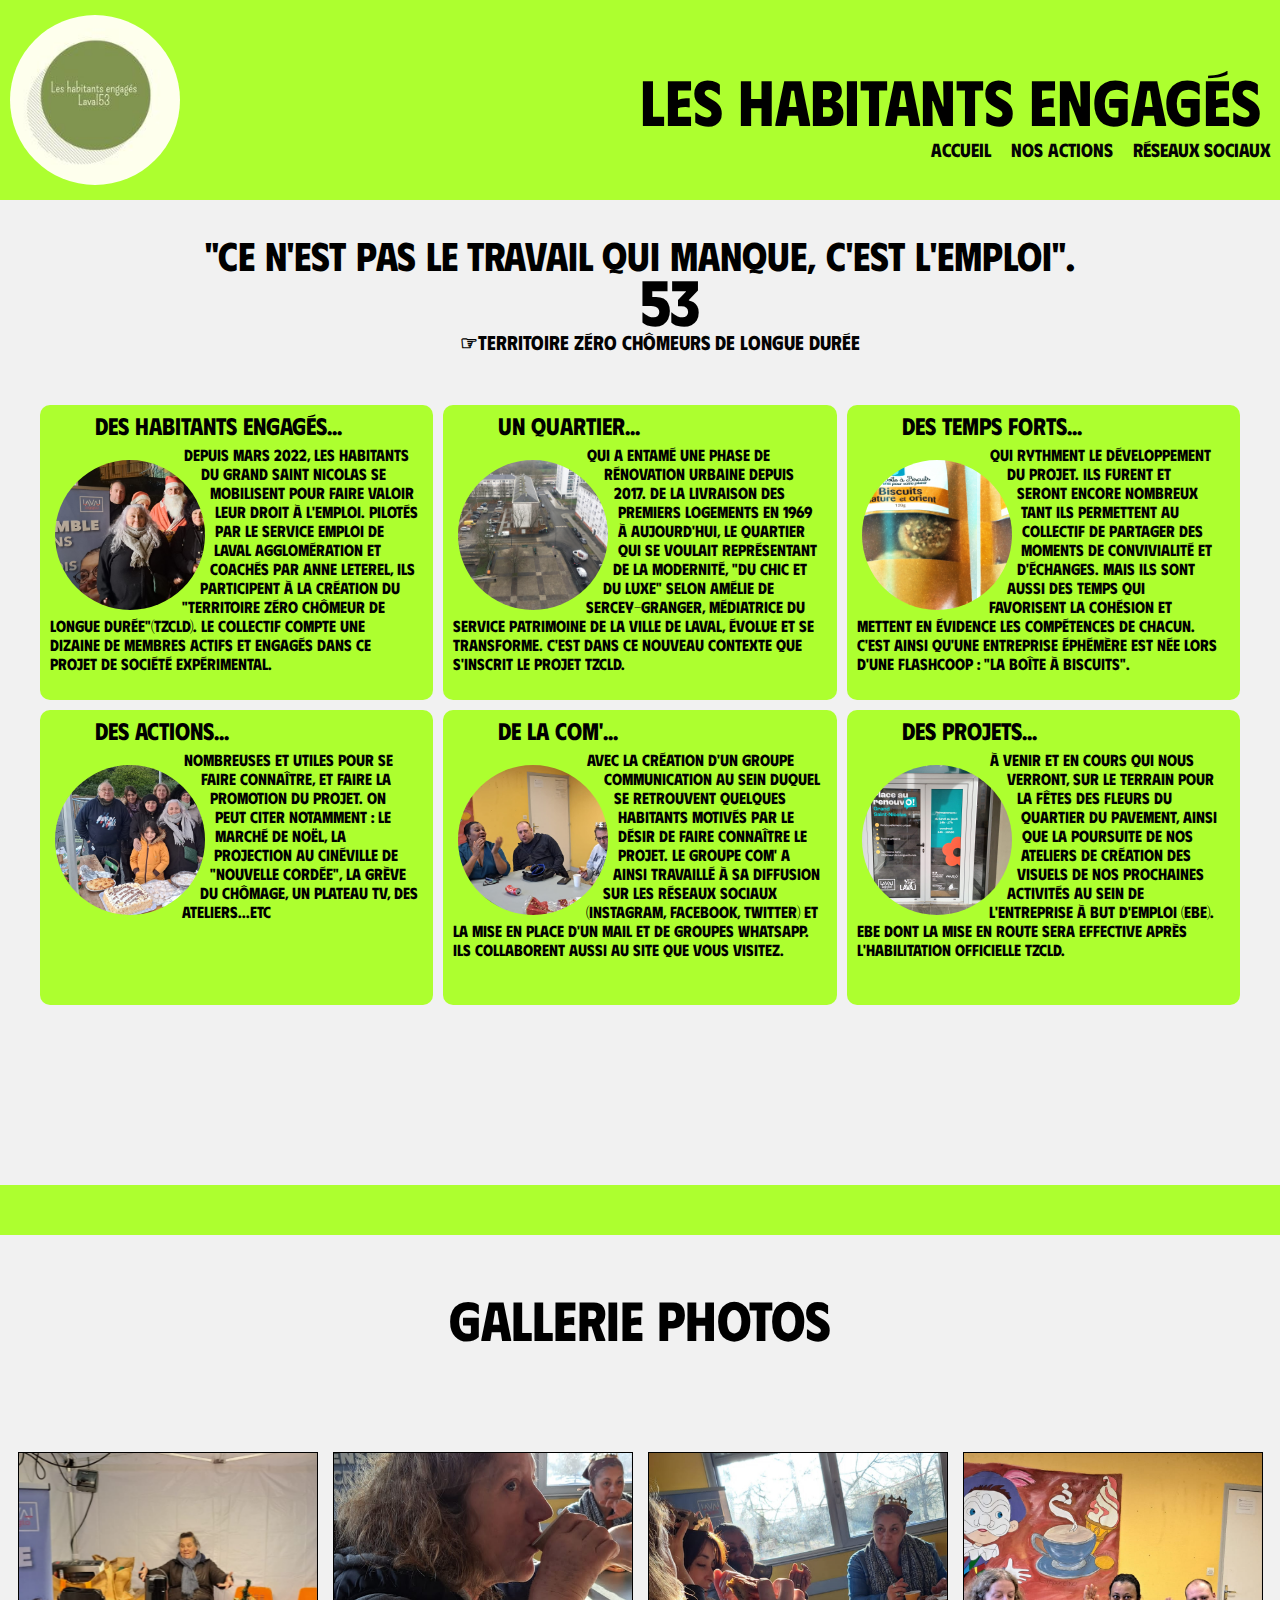
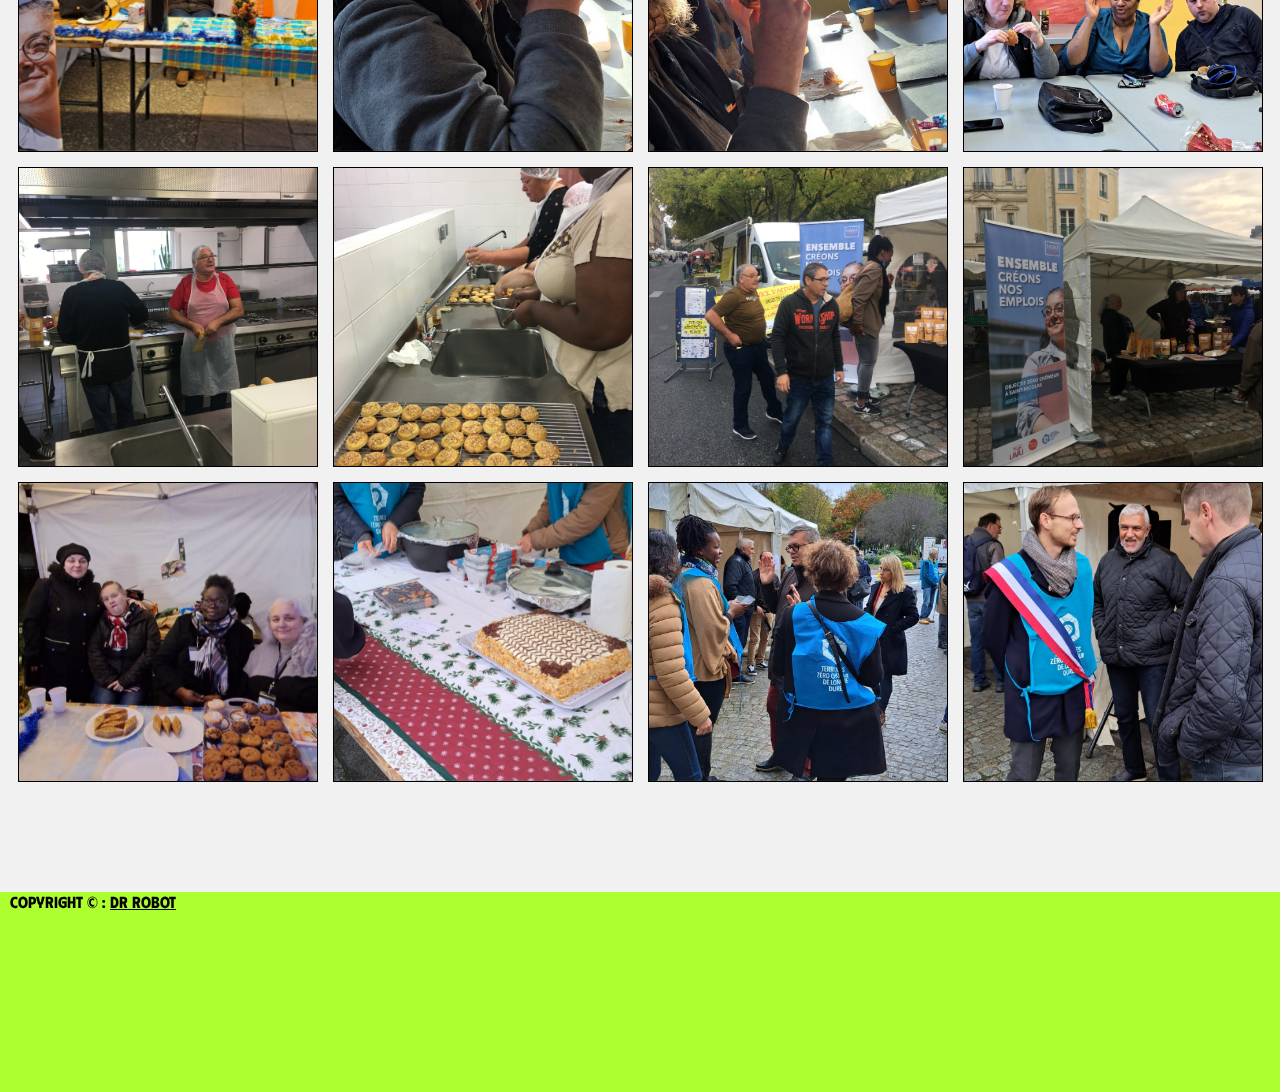
<file: index.html>
<!DOCTYPE html>
<html lang="fr">
<head>
    <meta charset="UTF-8">
    <meta http-equiv="X-UA-Compatible" content="IE=edge">
    <meta name="viewport" content="width=device-width, initial-scale=1.0">
    <link rel="stylesheet" href="style.css">
    <link rel="preconnect" href="https://fonts.googleapis.com">
    <link rel="preconnect" href="https://fonts.gstatic.com" crossorigin>

    <link href="https://fonts.googleapis.com/css2?family=Phudu:wght@300&family=Sorts+Mill+Goudy&display=swap" rel="stylesheet">  

    <title>Les Habitants Engagés 53</title>
</head>
<body>
    <!-- En tête -->
    
<header class="accueil">
    <img src="ressources/logos/Logo-Habts.jpg" alt="Logo" class="Logo">        
    <h1>Les habitants engagés 53</h1>
</header>
    <!-- Navigation -->
<nav>
    <ul class="liste-nav">
        <li class="item-nav">
            <a href="#" class="lien-nav">Accueil</a>
            <div class="line">
                <a href="" class="lien-ext">TZCLD</a>
                <a href="" class="lien-ext">ATD Quart-monde</a>
                <a href="" class="lien-ext">Val'Orisons</a>
            </div>
        </li>
        <li class="item-nav">
            <a href="#"  class="lien-nav">Nos actions</a>
            <div class="line">
                <a href="" class="lien-ext">Page suivante...</a>
                <a href="" class="lien-ext">Page suivante...</a>
                <a href="" class="lien-ext">Page suivante...</a>
            </div>
        </li>
        <li class="item-nav">
            <a href="#" class="lien-nav">Réseaux sociaux</a>
            <div class="line">
                <a href="" class="lien-ext">Facebook</a>
                <a href="" class="lien-ext">Instagram</a>
                <a href="" class="lien-ext">Twitter</a>
            </div>
        </li>
    </ul>
    <!-- <img src="ressources/logos/menu-fill.svg" alt="logo hamburger" class="menu-burger"> -->
</nav>
    <!-- Partie principale -->
<main class="main-police">
    <p class="citation">
        "Ce n'est pas le travail qui manque, c'est l'emploi".
    </p>
    <a id="TZCLD" href="https://www.tzcld.fr/decouvrir-le-projet/les-conviction-et-fondamentaux/" target="_blank">
        &#9758;Territoire zéro chômeurs de longue durée</a>
    
    
    
    <div class="container">
        <div class="item item1">
            <h2 class="titre-paragraphe">Des habitants engagés...</h2>
            <div class="circle"></div>
            <p class="article">Depuis mars 2022, les habitants du Grand Saint Nicolas se mobilisent pour faire valoir leur droit à  l'emploi. Pilotés par le service emploi de Laval agglomération et coachés par Anne Leterel, ils participent à la création du "Territoire Zéro Chômeur de Longue Durée"(TZCLD). Le collectif compte une dizaine de membres actifs et engagés dans ce projet de société expérimental.   </p>
        </div>
        <div class="item item2">
            <h2 class="titre-paragraphe">Un Quartier...</h2>
            <div class="circle circle2"></div>
            <p class="article">Qui a entamé une phase de rénovation urbaine depuis 2017. De la livraison des premiers logements en 1969 à aujourd'hui, le quartier qui se voulait représentant de la modernité, "du chic et du luxe" selon Amélie de Sercey-Granger, médiatrice du service patrimoine de la ville de Laval, évolue et se transforme. C'est dans ce nouveau contexte que s'inscrit le projet TZCLD.</p>
            
        </div>
        <div class="item item3">
            <h2 class="titre-paragraphe">Des Temps forts...</h2>
            <div class="circle circle3"></div>
            <p class="article">Qui rythment le développement du projet. Ils furent et seront encore nombreux tant ils permettent au collectif de partager des moments de convivialité et d'échanges. Mais ils sont aussi des temps qui favorisent la cohésion et mettent en évidence les compétences de chacun. C'est ainsi qu'une entreprise éphémère est née lors d'une flashcoop : "La Boîte à Biscuits".</p>
        </div>
        <div class="item item4">
            <h2 class="titre-paragraphe">Des Actions...</h2>
            <div class="circle circle4"></div>
            <p class="article">Nombreuses et utiles pour se faire connaître, et faire la promotion du projet. On peut citer notamment : le marché de noël, la projection au cinéville de "Nouvelle Cordée", la grève du chômage, un plateau TV, des ateliers...etc </p>
            
        </div>
        <div class="item item5">
            <h2 class="titre-paragraphe">De la Com'...</h2>
            <div class="circle circle5"></div>
            <p class="article">Avec la création d'un groupe communication au sein duquel se retrouvent quelques habitants motivés par le désir de faire connaître le projet. Le groupe com' a ainsi travaillé à sa diffusion sur les réseaux sociaux (Instagram, Facebook, Twitter) et la mise en place d'un mail et de groupes Whatsapp. Ils collaborent aussi au site que vous visitez.</p>
            
        </div>
        <div class="item item6">
            <h2 class="titre-paragraphe">Des projets...</h2>
            <div class="circle circle6"></div>
            <p class="article">À venir et en cours qui nous verront, sur le terrain pour la fêtes des fleurs du quartier du Pavement, ainsi que la poursuite de nos ateliers de création des visuels de nos prochaines activités au sein de l'Entreprise à But d'Emploi (EBE). EBE dont la mise en route   sera effective après l'habilitation officielle TZCLD.</p>
            
        </div>
    </div>

        <!-- Gallery -->
        <div class="test1"></div>
        <div class="test"></div>
        <div class="photos">
            
        </div>
        <h2 class="sous-titre">Gallerie photos</h2>
        <ul class="gallery">
            <li class="img-card">
                <img src="ressources/photos/Habitants/Linda.JPG" alt="Stand" class="img-content">
                <div class="context">
                    <p class="date">12/2022 - Marché de noël</p>
                    <p class="lieu">Le marché de nöel</p>
                </div>
            </li>
            <li class="img-card">
                <img src="ressources/photos/Habitants/Queen.JPG" alt="Nathalie" class="img-content">
                <div class="context">
                    <p class="date">01/2023</p>
                    <p class="lieu">Atelier convivial</p>
                </div>
            </li>
            <li class="img-card">
                <img src="ressources/photos/Habitants/Girls.JPG" alt="élection de la reine" class="img-content">
                <div class="context">
                    <p class="date">01/2023</p>
                    <p class="lieu">Election de la reine Durdane</p>
                </div>
            </li>
            <li class="img-card">
                <img src="ressources/photos/Habitants/Georges.JPG" alt="photo de groupe" class="img-content">
                <div class="context">
                    <p class="date">01/2023</p>
                    <p class="lieu">Notre salle de réunion</p>
                </div>
            </li>
            <li class="img-card">
                <img src="ressources/photos/Tps/Cuisto.JPG" alt="les Cuistos" class="img-content">
                <div class="context">
                    <p class="date">09/2022</p>
                    <p class="lieu">Dans les cuisines du CFA</p>
                </div>
            </li>
            <li class="img-card">
                <img src="ressources/photos/Tps/Cuisine.JPG" alt="cuisine" class="img-content">
                <div class="context">
                    <p class="date">09/2022</p>
                    <p class="lieu">Lys et Maryline en cuisine...</p>
                </div>
            </li>
            <li class="img-card">
                <img src="ressources/photos/Tps/Marché1.JPG" alt="jour de marché" class="img-content">
                <div class="context">
                    <p class="date">09/2022</p>
                    <p class="lieu">Jour de marché à Laval</p>
                </div>
            </li>
            <li class="img-card">
                <img src="ressources/photos/Tps/Marché3.JPG" alt="Ventes de biscuits" class="img-content">
                <div class="context">
                    <p class="date">09/2022</p>
                    <p class="lieu">Ventes de biscuits de "La Boîte à Biscuits"</p>
                </div>
            </li>
            <li class="img-card">
                <img src="ressources/photos/Actions/Sejla.JPG" alt="l'équipe TZCLD" class="img-content">
                <div class="context">
                    <p class="date">12/2022</p>
                    <p class="lieu">l'équipe TZCLD lors de la "Grève du chômage"</p>
                </div>
            </li>
            <li class="img-card">
                <img src="ressources/photos/Actions/Béné.JPG" alt="Préparation de repas" class="img-content">
                <div class="context">
                    <p class="date">10/2022</p>
                    <p class="lieu">Préparation de repas pour l'évenement</p>
                </div>
            </li>
            <li class="img-card">
                <img src="ressources/photos/Actions/Foule.JPG" alt="Les soutients" class="img-content">
                <div class="context">
                    <p class="date">10/2022</p>
                    <p class="lieu">Les soutients sont là !</p>
                </div>
            </li>
            <li class="img-card">
                <img src="ressources/photos/Actions/Bercot.JPG" alt="Monsieur le maire Floriant Bercot à nos côtés" class="img-content">
                <div class="context">
                    <p class="date">10/2022</p>
                    <p class="lieu">Monsieur le maire Florian Bercault à nos côtés</p>
                </div>
            </li>
    
        </ul>
    
    
    
    

    
    <!-- Pied de page -->
<footer class="footer-positioned">
    <div class="footer">

        
        <p id="copy">Copyright &copy : 
        <a id="copyright" href="#">Dr Robot</a>
    </p>
    </div>
</footer>
<script src="app.js"></script>
</body>
</html>
</file>
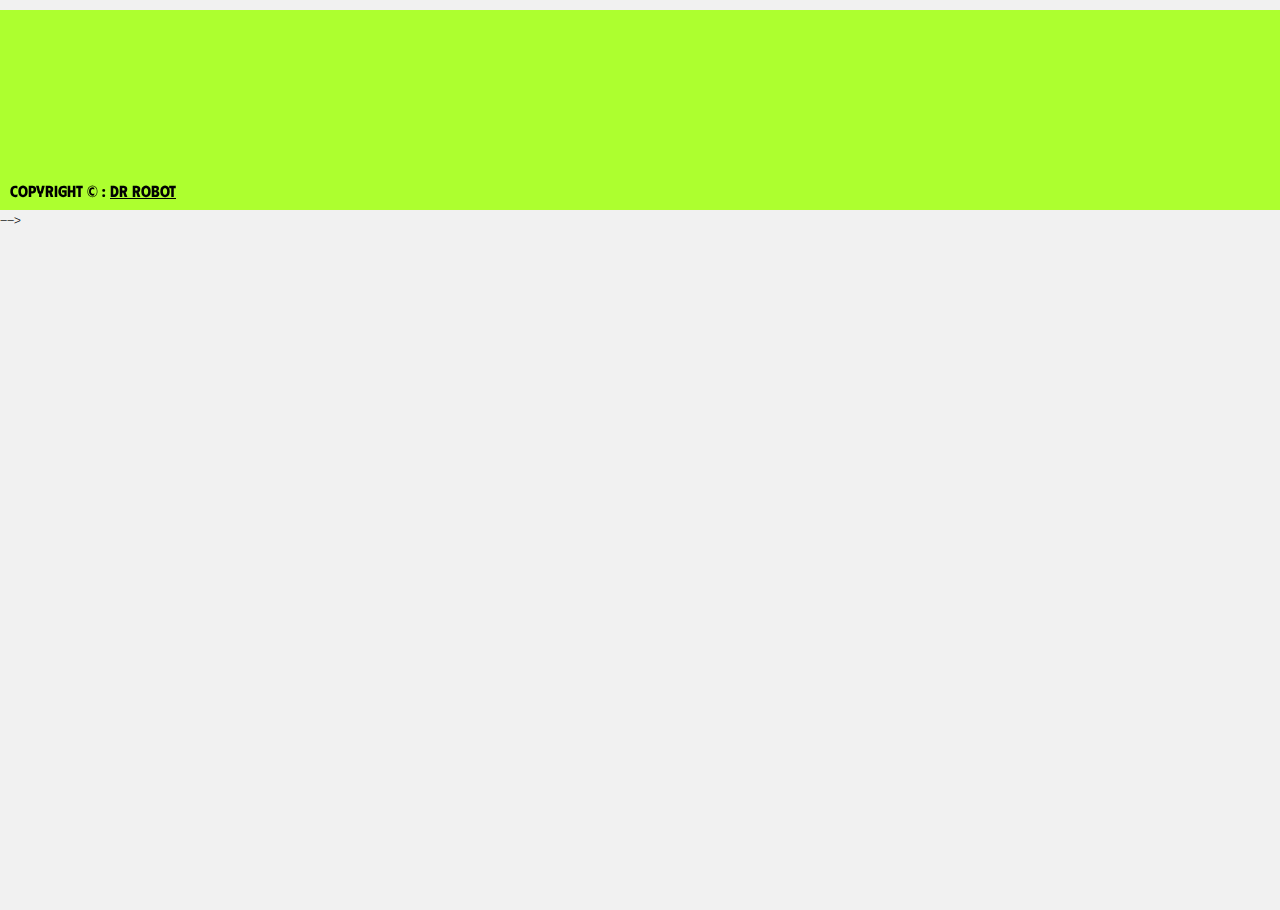
<file: page1.html>
<!DOCTYPE html>
<html lang="fr">
<head>
    <meta charset="UTF-8">
    <meta http-equiv="X-UA-Compatible" content="IE=edge">
    <meta name="viewport" content="width=device-width, initial-scale=1.0">
    <link rel="stylesheet" href="style.css">
    <link rel="preconnect" href="https://fonts.googleapis.com">
    <link rel="preconnect" href="https://fonts.gstatic.com" crossorigin>

    <link href="https://fonts.googleapis.com/css2?family=Phudu:wght@300&family=Sorts+Mill+Goudy&display=swap" rel="stylesheet">  

    <title>Les Habitants Engagés, gallerie-photo</title>
</head>
<body>
    <!-- En tête -->
    
<!-- <header class="accueil">
    <img src="ressources/logos/Logo-Habts.jpg" alt="Logo" class="Logo">        
    <h1>Les habitants engagés 53</h1>
    <h2 class="sous-titre">Gallerie photos</h2>
</header> -->
    <!-- Navigation -->
<!-- <nav>
    <ul class="liste-nav">
        <li class="item-nav"><a href="#" class="lien-nav">Accueil</a></li>
        <li class="item-nav"><a href="#" class="lien-nav">Nos actions</a></li>
    
        <li class="item-nav"><a href="#" class="lien-nav">Réseaux sociaux</a></li>
    </ul>
    <img src="ressources/logos/menu-fill.svg" alt="logo hamburger" class="menu-burger">
</nav> -->

        <!-- Gallery -->
    <!-- <h2 class="panneau">Les habitants engagés du Grand Saint Nicolas</h2>
    <ul class="gallery">
        <li class="img-card">
            <img src="ressources/photos/Habitants/Linda.JPG" alt="Stand" class="img-content">
            <div class="context">
                <p class="date">12/2022 - Marché de noël</p>
                <p class="lieu">Le marché de nöel</p>
            </div>
        </li>
        <li class="img-card">
            <img src="ressources/photos/Habitants/Queen.JPG" alt="Nathalie" class="img-content">
            <div class="context">
                <p class="date">01/2023</p>
                <p class="lieu">Atelier convivial</p>
            </div>
        </li>
        <li class="img-card">
            <img src="ressources/photos/Habitants/Girls.JPG" alt="élection de la reine" class="img-content">
            <div class="context">
                <p class="date">01/2023</p>
                <p class="lieu">Election de la reine Durdane</p>
            </div>
        </li>
        <li class="img-card">
            <img src="ressources/photos/Habitants/Georges.JPG" alt="photo de groupe" class="img-content">
            <div class="context">
                <p class="date">01/2023</p>
                <p class="lieu">Notre salle de réunion</p>
            </div>
        </li>
        <li class="img-card">
            <img src="ressources/photos/Tps/Cuisto.JPG" alt="les Cuistos" class="img-content">
            <div class="context">
                <p class="date">09/2022</p>
                <p class="lieu">Dans les cuisines du CFA</p>
            </div>
        </li>
        <li class="img-card">
            <img src="ressources/photos/Tps/Cuisine.JPG" alt="cuisine" class="img-content">
            <div class="context">
                <p class="date">09/2022</p>
                <p class="lieu">Lys et Maryline en cuisine...</p>
            </div>
        </li>
        <li class="img-card">
            <img src="ressources/photos/Tps/Marché1.JPG" alt="jour de marché" class="img-content">
            <div class="context">
                <p class="date">09/2022</p>
                <p class="lieu">Jour de marché à Laval</p>
            </div>
        </li>
        <li class="img-card">
            <img src="ressources/photos/Tps/Marché3.JPG" alt="Ventes de biscuits" class="img-content">
            <div class="context">
                <p class="date">09/2022</p>
                <p class="lieu">Ventes de biscuits de "La Boîte à Biscuits"</p>
            </div>
        </li>
        <li class="img-card">
            <img src="ressources/photos/Actions/Sejla.JPG" alt="l'équipe TZCLD" class="img-content">
            <div class="context">
                <p class="date">12/2022</p>
                <p class="lieu">l'équipe TZCLD lors de la "Grève du chômage"</p>
            </div>
        </li>
        <li class="img-card">
            <img src="ressources/photos/Actions/Béné.JPG" alt="Préparation de repas" class="img-content">
            <div class="context">
                <p class="date">10/2022</p>
                <p class="lieu">Préparation de repas pour l'évenement</p>
            </div>
        </li>
        <li class="img-card">
            <img src="ressources/photos/Actions/Foule.JPG" alt="Les soutients" class="img-content">
            <div class="context">
                <p class="date">10/2022</p>
                <p class="lieu">Les soutients sont là !</p>
            </div>
        </li>
        <li class="img-card">
            <img src="ressources/photos/Actions/Bercot.JPG" alt="Monsieur le maire Floriant Bercot à nos côtés" class="img-content">
            <div class="context">
                <p class="date">10/2022</p>
                <p class="lieu">Monsieur le maire Florian Bercault à nos côtés</p>
            </div>
        </li>

    </ul>
    <!-- Pied de page -->
    <footer class="footer-positioned">
        <div class="footer">
    
            
            <p id="copy">Copyright &copy : 
            <a id="copyright" href="#">Dr Robot</a>
        </p>
        </div>
    </footer>
    
    <script src="app.js"></script>
</body> -->
</html>
</file>
<file: style.css>
*, ::before, ::after {
    box-sizing: border-box;
    margin: 0;
    padding: 0;
}
body {
    width: 100%;
    height: 100vh;
    background: #f1f1f1;
    font-family: 'Phudu', sans-serif;
    font-weight: 700;
}

            /* Accueil */

.accueil {
    width: 100vw;
    height: 200px;
    background: #adff2f;
    margin: 0px auto;
    display: flex;
    flex-wrap: nowrap;
    flex-shrink: 0;
}
.accueil img {
    position: relative;
    border-radius: 50%;
    margin-top: 5px;
    width: 190px;
    height: 190px;
    padding: 10px;
}

.accueil h1 {
    margin: 0 0 0 450px;
    line-height: 200px;
    font-size: 4rem;
}

@media screen and (max-width: 840px) {
    .accueil {
        height: 150px;
        min-height: auto;
    }
    .accueil h1 {
        font-size: 3em;
        line-height: 150px;
        margin: 0 0 0 80px;
    }
    .accueil img {
        width: 150px;
        height: 150px;
    }
}
@media screen and (max-width: 700px) {
    .accueil {
        height: 150px;
        min-height: auto;
    }
    .accueil h1 {
        font-size: 2em;
        line-height: 150px;
        margin: 0 0 0 80px;
    }
    .accueil img {
        width: 140px;
        height: 140px;
    }
}

@media screen and (max-width: 400px) {
    .accueil {
        width: 100vw;
        height: 100px;
        min-height: auto;
    }
    .accueil h1 {
        font-size: 1.2em;
        line-height: 100px;
        margin-left: 15px;
    }
    .accueil img {
        width: 90px;
        height: 90px;
    }
}
@media screen and (max-width: 420px) {
    .accueil {
        width: 100vw;
        height: 100px;
        min-height: auto;
    }
    .accueil h1 {
        font-size: 1.2em;
        line-height: 100px;
        margin-left: 15px;
    }
    .accueil img {
        width: 90px;
        height: 90px;
    }
}
        /* Navigation */

nav {
    position:absolute;
    top: 4px;
    transform: translateY(-50%);
    height: 70px;
    width: 100%;
    
}
/* .menu-burger {
    width: 50px;
    position: absolute;
    top: -90px;
    right: 15px;
    display: none;
    z-index: 25;
} */
.liste-nav {
    display: flex;
    justify-content: end;
    align-content: center;
}
.item-nav {
    text-align: center;
    line-height: 70px;
    margin: 0 10px;
    list-style-type: none;
}
nav a{
    text-decoration: none;
    color: #040404;
    font-size: 19px;
}
.line {
    
    flex-direction: column;
    background: #111;
    margin: 10px;
}
.line .lien-ext {
    color: #adff2f;
    padding: 10px;
   
}
.line .lien-ext::after {
    display: block;
    margin: 0 auto;
    height: 2px;
    background: #adff2f;
    content: "";
    transition: width 0.2s ease-in-out;
    width: 0px;
}
.line-ext .lien-ext:hover::after {
    width: 100%;
}
.item-nav a::after {
    display: block;
    margin: 0 auto;
    height: 2px;
    background: #030303;
    content: "";
    transition: width 0.2s ease-in-out;
    width: 0px;
}
.item-nav a:hover::after {
    width: 100%;
}
@media screen and (max-width: 1920px){
    nav {
        top: 150px;
        height: 70px;
    }
    .liste-nav {
        line-height: 50px;
    }
    .lien-nav {
        font-size: 19px;
    }
    .line {
       display: none;
    }
    .line.active {
       transition: 0.25s;
       display: flex;
    }
}
@media screen and (max-width: 840px){
    nav {
        top: 100px;
        height: 50px;
    }
    .liste-nav {
        line-height: 50px;
    }
    .lien-nav {
        font-size: 16px;
    }
}
@media screen and (max-width: 700px) {
    nav {
        top: 120px;
        height: 50px;
    }
    .liste-nav {
        line-height: 50px;
    }
    .lien-nav {
        font-size: 16px;
    }
    .lien-ext {
        font-size: 12px;
    }
}
@media screen and (max-width: 400px) {
    /* .menu-burger {
        width: 25px;
        display: block;
        top: -30px;
    } */
    .nav {
        top: 120px;
        height: 50px;
    }
    .liste-nav {
        padding-top: 5px;
        display: inline-block;
        /* flex-direction: column; */
        /* justify-content: center; */
        background: linear-gradient(to bottom, rgb(22, 85, 105), #adff2f);
        height: 75px;
        position: relative;
        display: none;
    }
    .liste-nav.active {
        display: block;
    }
    .lien-nav { 
        font-size: 16px;
        font-weight: 300;
        position: relative;

        
    }
    .item-nav {
        transform: translate(-25px);
        margin-right: px;
    }
}
@media screen and (max-width: 420px) {
    /* .menu-burger {
        width: 25px;
        display: block;
        top: -30px;
    } */
    .liste-nav {
        padding-top: 5px;
        display: inline-block;
        background: linear-gradient(to bottom, rgb(22, 85, 105), #adff2f);
        height: 75px;
        position: relative;
        display: none;
    }
    .liste-nav.active {
        display: block;
    }
    .lien-nav { 
        font-size: 16px;
        font-weight: 300;
        position: relative;

        
    }
    .item-nav {
        transform: translate(-25px);
        margin-right: px;
    }
}
            /* Citation + lien vers TZCLD */

.citation {
    font-size: 40px;
    font-weight: bold;
    text-align: center;
    margin: 20px;
    padding: 10px 20px;
}

 #TZCLD {
    display: inline-block;
    position: relative;
    left: 50%;
    transform: translate(-50%);
    font-size: 20px;
    margin: 20px;
    text-decoration: none;
    color: #030303;
}

@media screen and (max-width: 840px){
    .citation {
        font-size: 25px;
    }
}
@media screen and (max-width: 365px){
    .citation {
        font-size: 15px;
        margin: 10px;
    }
    #TZCLD {
        font-size: 15px;
    }
}
@media screen and (max-width: 420px){
    .citation {
        font-size: 15px;
        margin: 10px;
    }
    #TZCLD {
        font-size: 15px;
    }
}
            /* Articles */
.container {
    width: 1200px;
    height: 600px;
    margin: 30px auto;
    display: grid;
    grid-template-rows: 1fr 1fr;
    grid-template-columns: 1fr 1fr 1fr;
    grid-gap: 10px;

}

.circle {
    width: 150px;
    height: 150px;
    border-radius: 50%;
    background: #968888;
    background-image:url(ressources/photos/Habitants\ 1.JPG);
    background-size: cover;
    background-position: -35px;
    object-fit: cover;
    shape-outside: circle();
    float: left;
    margin: 15px 15px 5px 15px;
    cursor: pointer;
    transition: 2s;
}

.circle:hover {
    transform: scale(3.5, 2.5) perspective(50px);
    background-size: cover;
    background-position: center;
    border-radius: 10px;
}

.item {
    background: #adff2f;
    border-radius: 10px;
}

.item h2 {
    margin: 5px 0 5px 55px;
    font-weight: 700;
}
.item p {
    margin: 0px 15px 0px 0;
    padding-left: 10px;
}

.circle2 {
    width: 150px;
    height: 150px;
    border-radius: 50%;
    background: #968888;
    background-image:url(ressources/photos/Quartier\.JPG);
    background-size: cover;
    background-position: -35px ;
    shape-outside: circle();
    float: left;
    margin: 15px 15px 5px 15px;
    cursor: pointer;
    transition: 2s;
}

.circle2:hover {
    transform: scale(3.5, 2.5) perspective(50px);
    background-size: cover;
    background-position: center;
    border-radius: 10px;
}
.circle3 {
    width: 150px;
    height: 150px;
    border-radius: 50%;
    background: #968888;
    background-image:url(ressources/photos/Tps/Flashcoop\.JPG);
    background-size: cover;
    background-position: -35px ;
    shape-outside: circle();
    float: left;
    margin: 15px 15px 5px 15px;
    cursor: pointer;
    transition: 2s;
}

.circle3:hover {
    transform: scale(3.5, 2.5) perspective(50px);
    background-size: cover;
    background-position: center;
    border-radius: 10px;
}
.circle4 {
    width: 150px;
    height: 150px;
    border-radius: 50%;
    background: #968888;
    background-image:url(ressources/photos/Marché\ de\ noël.JPG);
    background-size: cover;
    background-position: -35px ;
    shape-outside: circle();
    float: left;
    margin: 15px 15px 5px 15px;
    cursor: pointer;
    transition: 2s;
}

.circle4:hover {
    transform: scale(3.5, 2.5) perspective(50px);
    background-size: cover;
    background-position: center;
    border-radius: 10px;
}
.circle5 {
    width: 150px;
    height: 150px;
    border-radius: 50%;
    background: #968888;
    background-image:url(ressources/photos/Réunion\.JPG);
    background-size: cover;
    background-position: -55px ;
    shape-outside: circle();
    float: left;
    margin: 15px 15px 5px 15px;
    cursor: pointer;
    transition: 2s;
}

.circle5:hover {
    transform: scale(3.5, 2.5) perspective(50px);
    background-size: cover;
    background-position: right;
    border-radius: 10px;
}
.circle6 {
    width: 150px;
    height: 150px;
    border-radius: 50%;
    background: #968888;
    background-image:url(ressources/photos/Maison\ des\ projets.JPG);
    background-size: cover;
    background-position: -35px ;
    shape-outside: circle();
    float: left;
    margin: 15px 15px 5px 15px;
    cursor: pointer;
    transition: 2s;
}

.circle6:hover {
    transform: scale(3.5, 2.5) perspective(50px);
    background-size: cover;
    background-position: center;
    border-radius: 10px;
}

@media screen and (max-width: 835px){
    .container {
        width: 750px;
        height: auto;
        margin: 30px auto;
        display: grid;
        grid-template-rows: 1fr 1fr 1fr;
        grid-template-columns: 1fr 1fr;
        grid-gap: 10px;
        transition: 0.01s;
    }
    .circle {
        width: 100px;
        height: 100px;
    }
    
    .circle:active {
        transform: scale(2, 2) perspective(25px);
        background-size: cover;
        background-position: center;
        border-radius: 10px;
    }
    .item {
        height: auto;
    }
    .item h2 {
        margin: 5px 0 5px 55px;
        font-weight: 700;
        font-size: 20px;
    }
    .item p {
        margin: 0px 15px 0px 0;
        padding-left: 10px;
        font-size: 16px;
    }
}

@media screen and (max-width: 365px){
    .container {
        width: 350px;
        height: auto;
        margin: 5px auto;
        display: grid;
        grid-template-rows: 1fr 1fr 1fr;
        grid-template-columns: 1fr 1fr;
        grid-gap: 10px;
    }
    .circle {
        width: 75px;
        height: 75px;
    }
    .item h2 {
        margin: 5px 0 5px 55px;
        font-weight: 600;
        font-size: 15px;
    }
    .item p {
        margin: 0px 15px 0px 0;
        padding-left: 10px;
        font-size: 10px;
    }
}
@media screen and (max-width: 420px){ 
    .container {
        width: 350px;
        height: auto;
        margin: 5px auto;
        display: grid;
        grid-template-rows: 1fr 1fr 1fr;
        grid-template-columns: 1fr 1fr;
        grid-gap: 10px;
    }
    .circle {
        width: 75px;
        height: 75px;
    }
    .item h2 {
        margin: 5px 0 5px 55px;
        font-weight: 600;
        font-size: 15px;
    }
    .item p {
        margin: 0px 15px 0px 0;
        padding-left: 10px;
        font-size: 10px;
    }
}
    /* Bas de page */

.footer-positioned {
    width: 100%;
    top: 100%;

}
.footer {
    width:  100%;
    height: 200px;
    background: greenyellow;
}
.img-responsive {
    width: 100%;
    height: 100%;
}
#copy {
    margin: 10px;
    position: sticky;
    top: 100%;
}
#copyright  {
    display: inline-block;
    color: #030303;
    position: absolute;
    margin-left: 0;
    padding-left: 5px;
}

        /* Gallerie */
.test1 {
    height: 150px;
}
.test {
    height: 50px;
    background: #adff2f;
}
.photo {
    height: 20px;
    
}
.sous-titre {
    text-align: center;
    margin-top: 50px;
    font-size: 55px;
}
/* .sous-titre {
    position: absolute;
    top: 25px;
    left: 49%;
    transform: translate(-30%);
    /* transition: 1s ease-in-out; */
/* } 


.panneau {
    position: absolute;
    top: 25%;
    left: 50%;
    transform: translate(-50%);
    z-index: 10;
} */

.gallery {
    max-width: 1500px;
    margin: 0 auto;
    padding: 100px 10px;
    display: grid;
    grid-template-columns: repeat(auto-fill, 300px);
    justify-content: center;
    grid-auto-rows: 300px;
    grid-gap: 15px;
    list-style-type: none;
}

img {
    width: 50px;
    height: 50px;
}

.img-card {
    background: #968888;
    position: relative;
    overflow: hidden;
    cursor: pointer;
    border: 1px solid;
    transition: transform 0.9s ease-in-out;
}

.img-content {
    width: 100%;
    height: 100%;
    object-fit: cover;
}

ul a img {
    width: 50px;
}

.context {
    position: absolute;
    bottom: 0;
    width: 100%;
    padding: 10px;
    background-color: #adff2f;
    border-top: 1px solid;
    text-align: center;
    transform: translateY(100%);
    transition: transform 0.8s ease-in-out;
}

.date {
    font-size: 20px;
    font-weight: 600;
    margin-bottom: 5px;
    color: teal;
}

.lieu {
    font-size: 16px;
    font-weight: 800;
    color: #040404;
}


.img-content {
    will-change: transform;
}
.img-card:hover .context {
    transform: translate(0);
    opacity: 0.9;
}

.img-card:hover {
    transform: scale(0.95);
    border: none;
    /* box-shadow: 0 0 0 2px teal; */
    outline: 1px solid teal;
}
</file>
